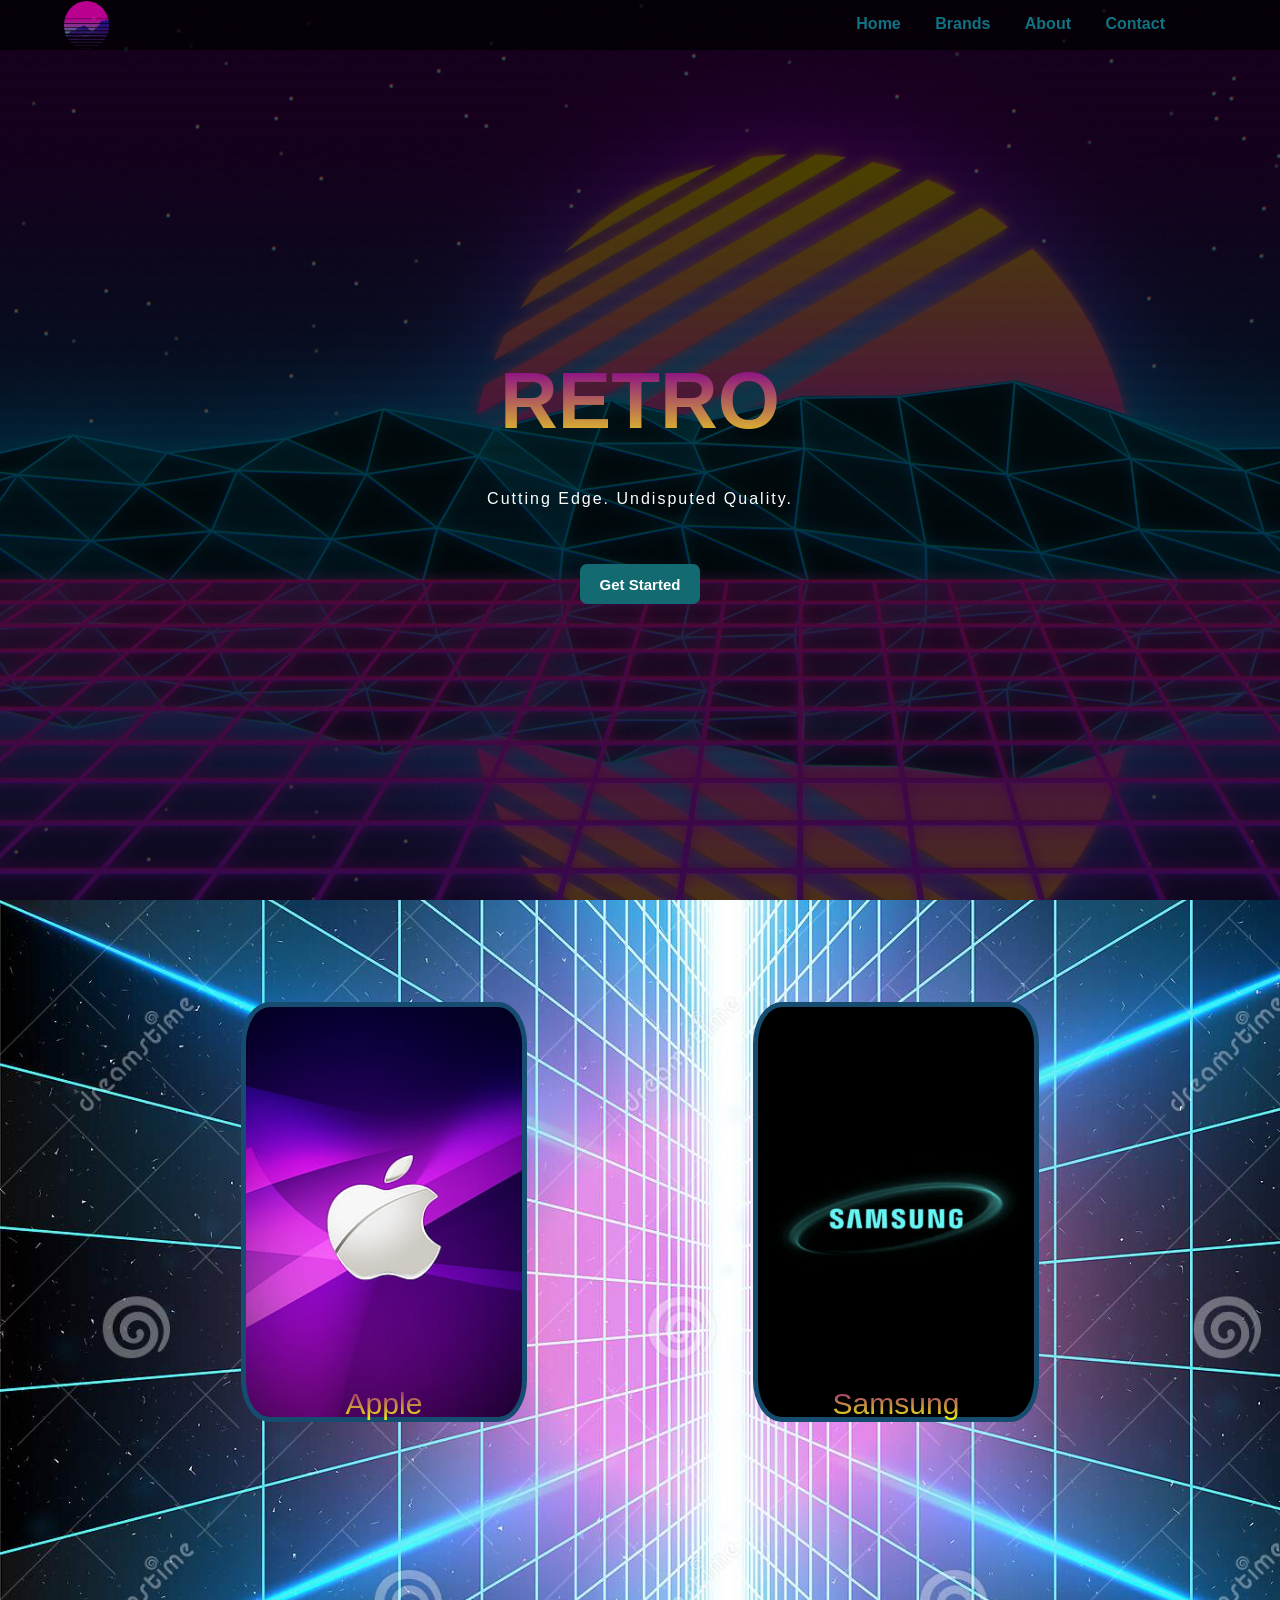
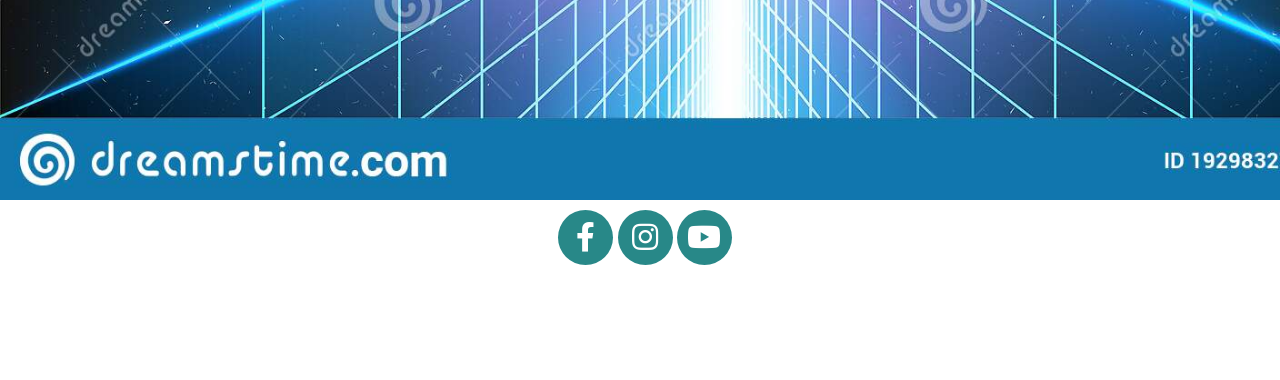
<file: index.html>
﻿<!DOCTYPE html>
<html lang="en">
<head>
    <meta charset="UTF-8">
    <meta http-equiv="X-UA-Compatible" content="IE=edge">
    <meta name="viewport" content="width=device-width, initial-scale=1.0">
    <link rel="icon" type="image/x-icon" href="images/log.png">
    <link rel="stylesheet" href="css/style.css">
    <link rel="stylesheet" href="https://cdnjs.cloudflare.com/ajax/libs/font-awesome/5.15.4/css/all.css" integrity="sha512-4wfcoXlib1Aq0mUtsLLM74SZtmB73VHTafZAvxIp/Wk9u1PpIsrfmTvK0+yKetghCL8SHlZbMyEcV8Z21v42UQ==" crossorigin="anonymous" referrerpolicy="no-referrer" />    <link href="https://fonts.cdnfonts.com/css/alien-encounters" rel="stylesheet">
                
    <title>Retro</title>
</head>
<body>
    <nav>
        <img src="images/log.png" alt="logo">
        <ul class="navigation">
            <li><a href="#home">Home</a></li>
            <li><a href="#brands">Brands</a></li>
            <li><a href="about.html">About</a></li>
            <li><a href="#contact">Contact</a></li>
        </ul>
    </nav>

    <div class="hero-image" id="home">
        <div class="overlay">
            <div class="content">
                <h1>RETRO</h1>
                <p>Cutting Edge. Undisputed Quality.</p>
                <button class="btn"><a href="#brands">Get Started</a></button>
            </div>
        </div>
    </div>

    <div class="home-content" id="brands">
        <div class="content-container">

            <div class="brand-container">
                <div class="brand apple" onclick="location.href='apple.html';">
                    <div class="word"><p>Apple</p></div>
                </div>
            </div>
            <div class="brand-container">
                <div class="brand samsung" onclick="location.href='samsung.html';">
                    <div class="word"><p>Samsung</p></div>
                </div>
            </div>
        </div>
    </div>

    <footer id="contact"    >
        
        <div class="contact-container">
            <div class="contact-content">
                <ul>
                    <li><a href="#"><i class="fab fa-facebook-f"></i></a></li>
                    <li><a href="#"><i class="fab fa-instagram"></i></a></li>
                    <li><a href="#"><i class="fab fa-youtube"></i></a></li>
                </ul>
                <p>Phone: 01025966432 - 01288285366</p>
                <p>Copyright Â©2022. All rights reserved by FCDS</p>
            </div>
        </div>
            
    </footer>


</body>
</html>
</file>
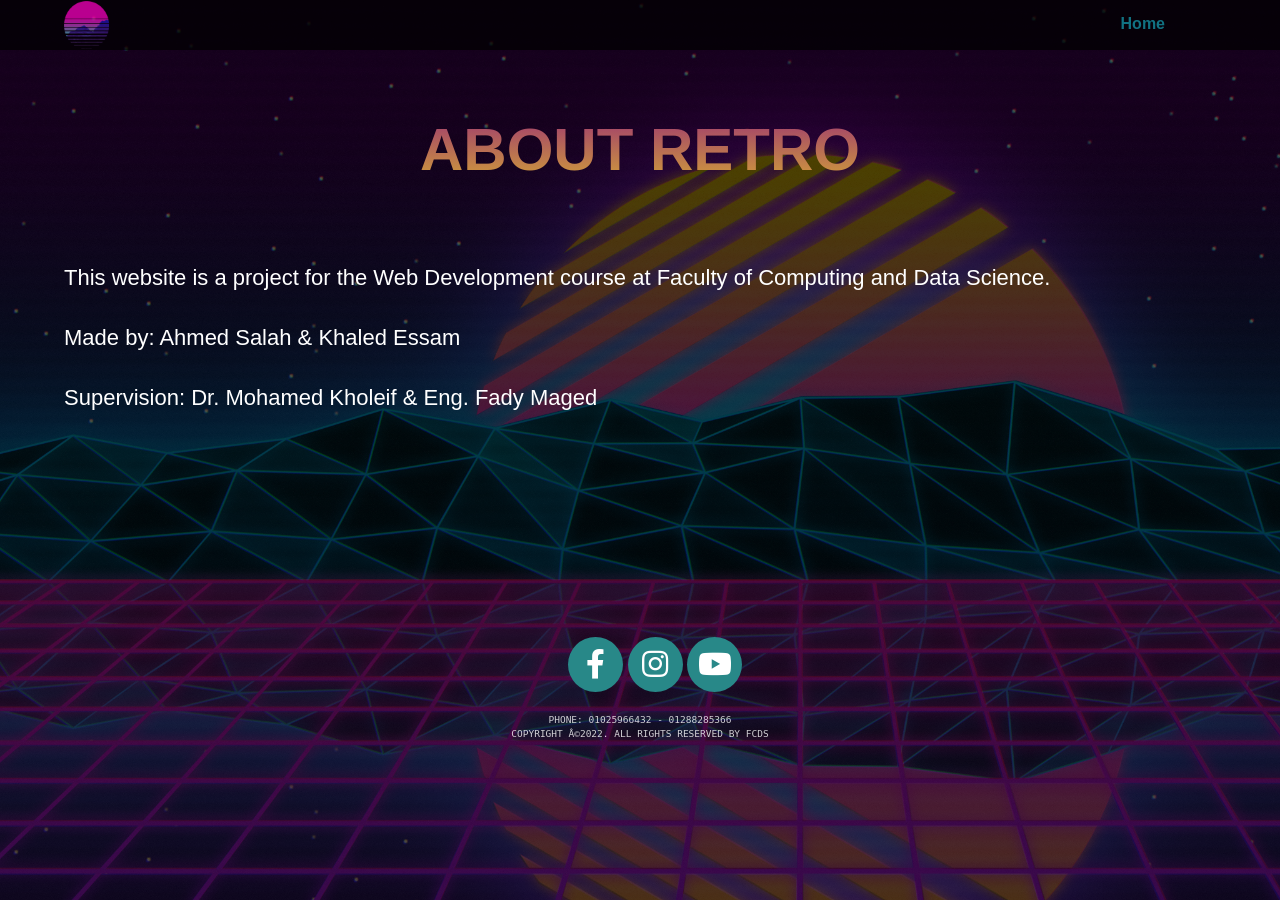
<file: about.html>
﻿<!DOCTYPE html>
<html lang="en">
<head>
    <meta charset="UTF-8">
    <meta http-equiv="X-UA-Compatible" content="IE=edge">
    <meta name="viewport" content="width=device-width, initial-scale=1.0">
    <link rel="icon" type="image/x-icon" href="images/log.png">
    <link rel="stylesheet" href="css/about.css">
    <link rel="stylesheet" href="https://cdnjs.cloudflare.com/ajax/libs/font-awesome/5.15.4/css/all.min.css" integrity="sha512-1ycn6IcaQQ40/MKBW2W4Rhis/DbILU74C1vSrLJxCq57o941Ym01SwNsOMqvEBFlcgUa6xLiPY/NS5R+E6ztJQ==" crossorigin="anonymous" referrerpolicy="no-referrer" />
    <link href="https://fonts.cdnfonts.com/css/alien-encounters" rel="stylesheet">
    <title>About Retro</title>
</head>
<body>
    <nav>
        <img src="images/log.png" alt="logo">
        <ul class="navigation">
            <li><a href="index.html">Home</a></li>
        </ul>
    </nav>
    <div class="about">
        <div class="overlay">
            <div class="content">
                <h3>ABOUT RETRO</h3>
                <p>This website is a project for the Web Development course at Faculty of Computing and Data Science.</p>
                <p>Made by: Ahmed Salah & Khaled Essam</p>
                <p>Supervision: Dr. Mohamed Kholeif & Eng. Fady Maged</p>
            </div>
            <footer id="contact">
                <div class="contact-container">
                    <div class="contact-content">
                        <ul>
                            <li><a href="#"><i class="fab fa-facebook-f"></i></a></li>
                            <li><a href="#"><i class="fab fa-instagram"></i></a></li>
                            <li><a href="#"><i class="fab fa-youtube"></i></a></li>
                        </ul>
                        <p>Phone: 01025966432 - 01288285366</p>
                        <p>Copyright Â©2022. All rights reserved by FCDS</p>
                    </div>
                    </div>
                    
            </footer>
        </div>

        
    </div>


</body>
</html>
</file>
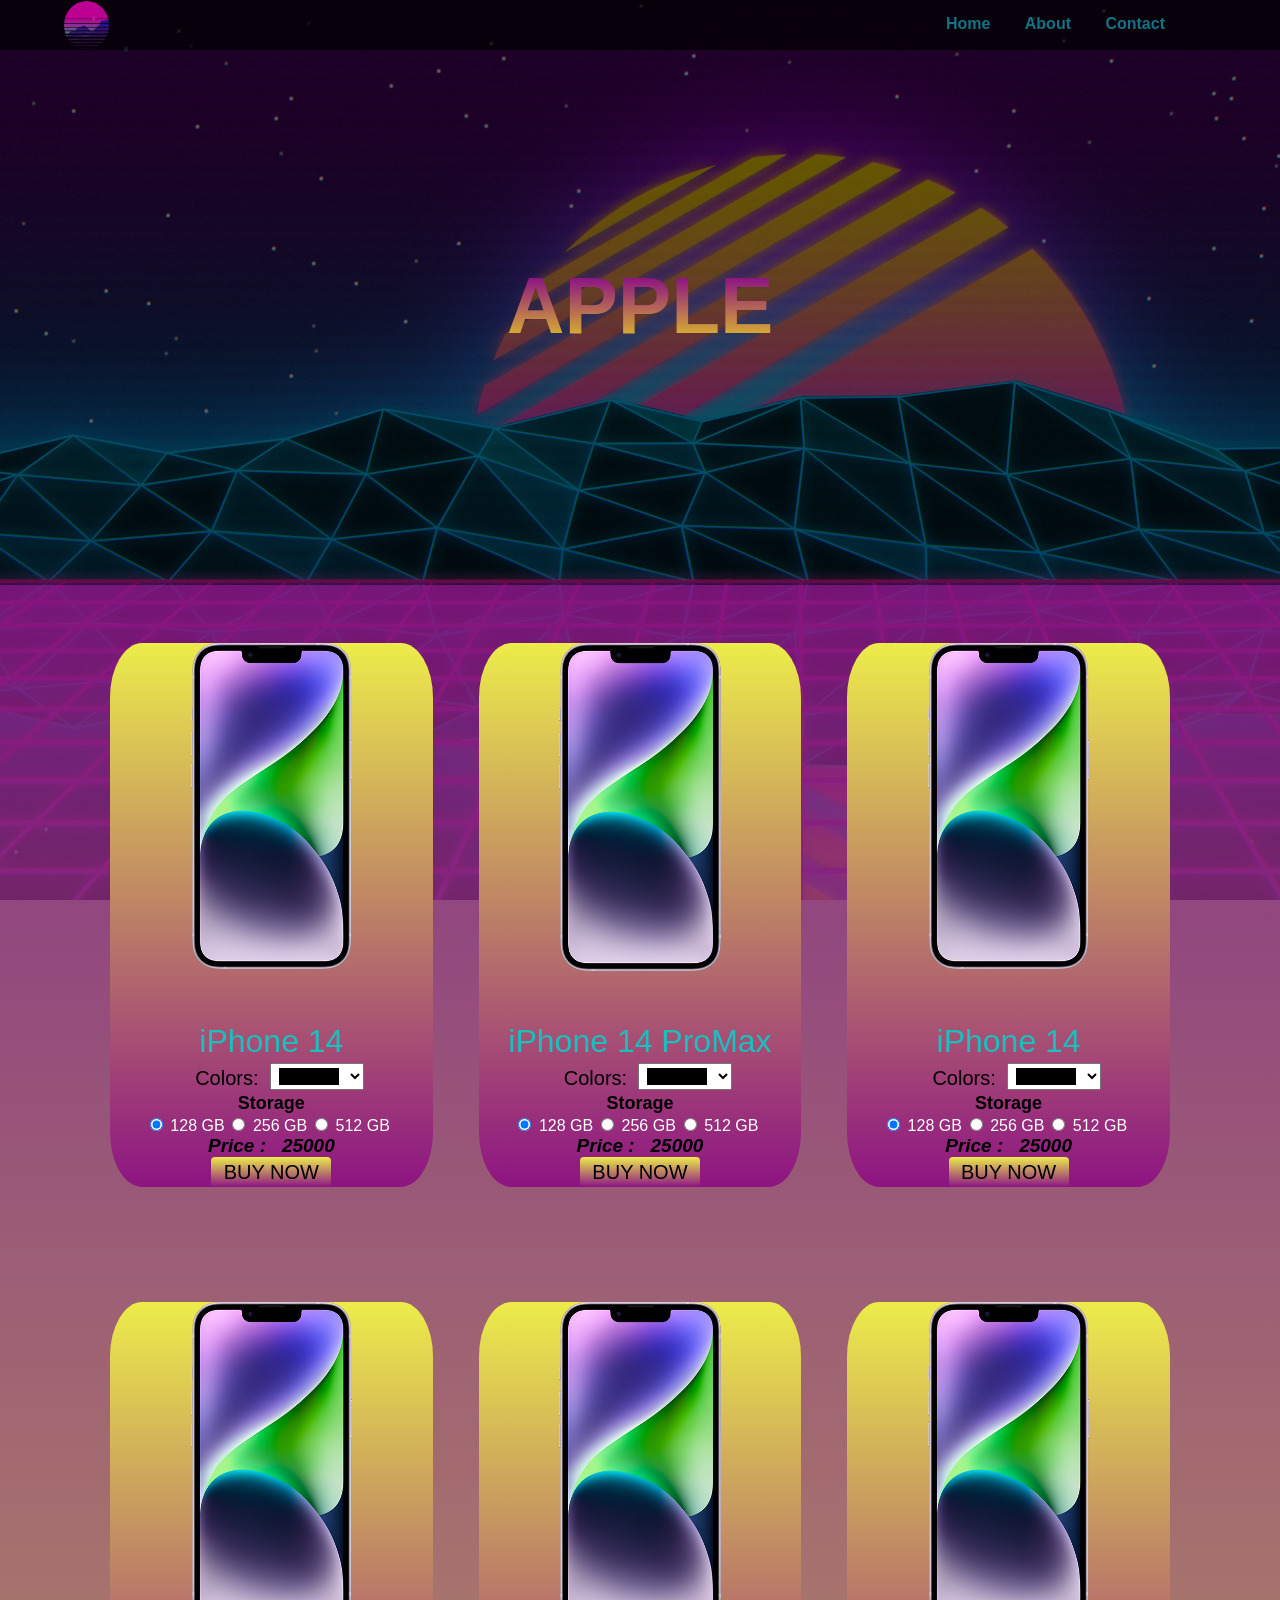
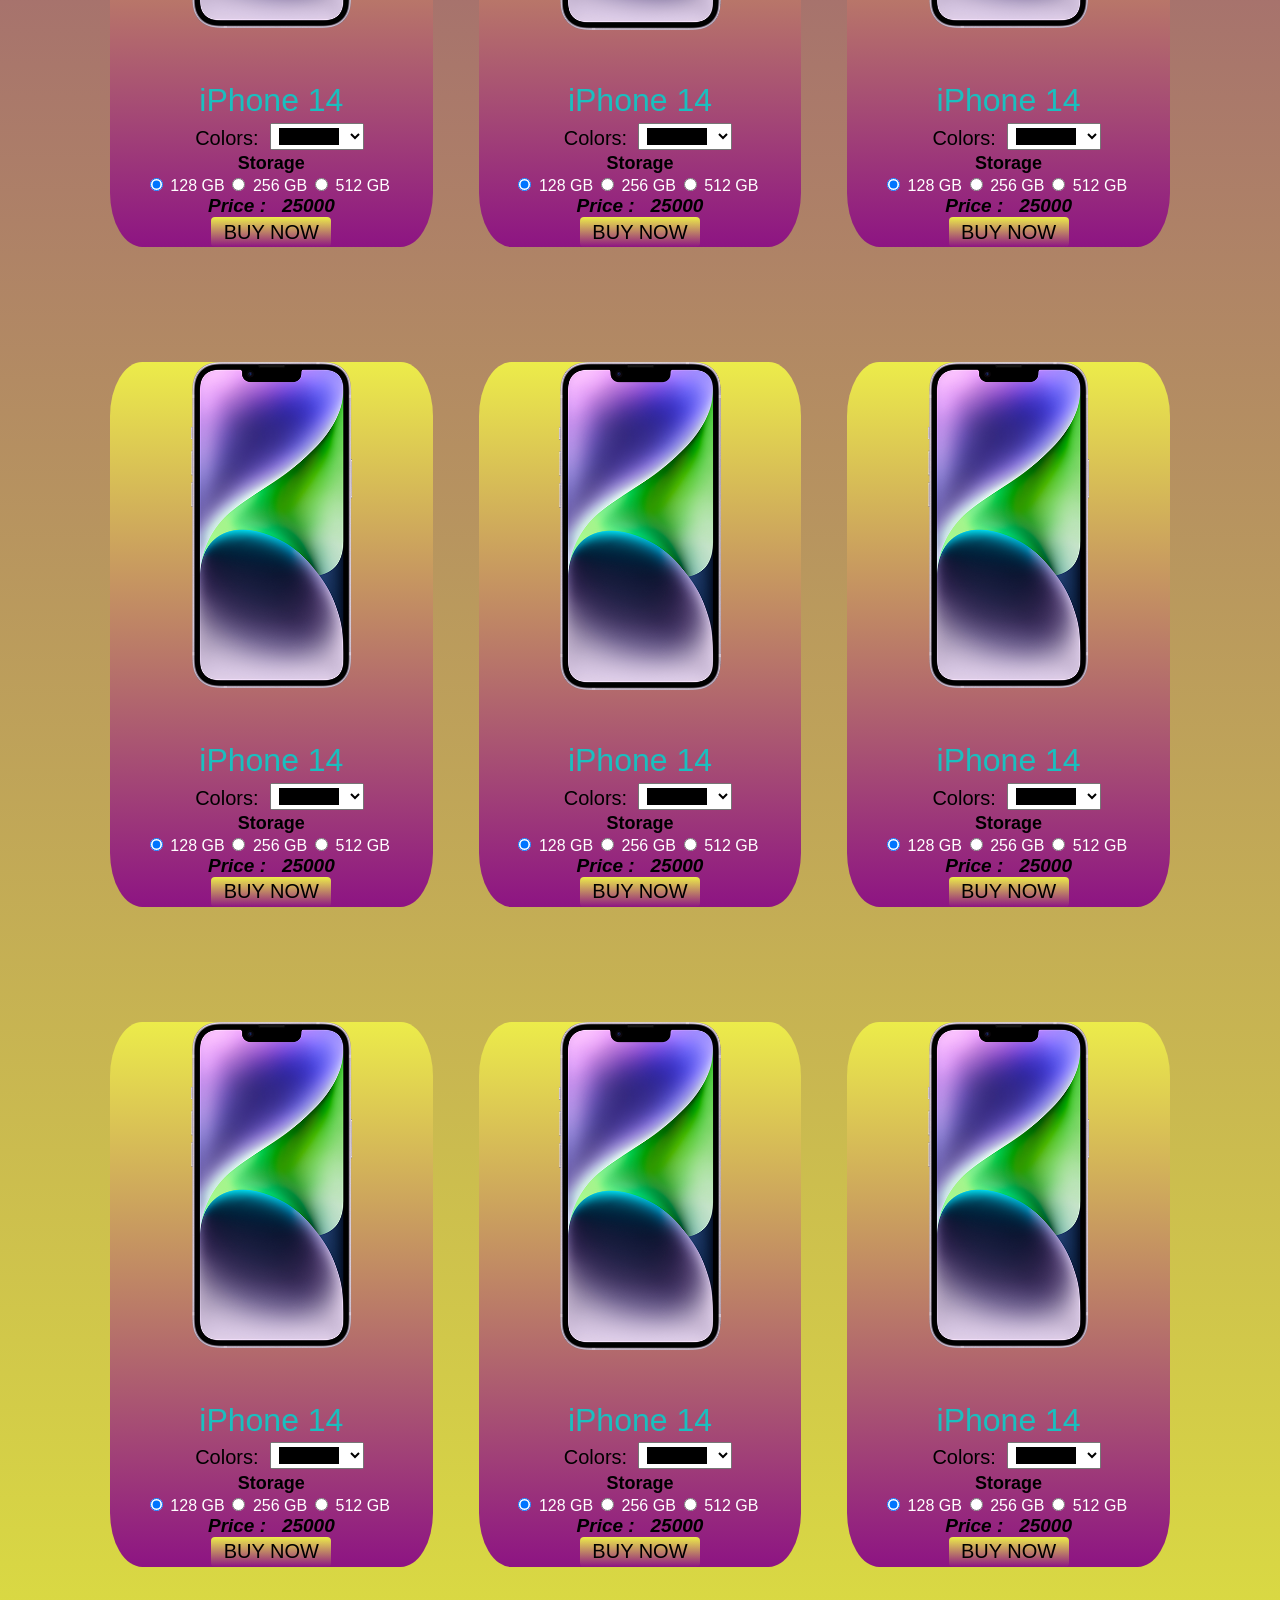
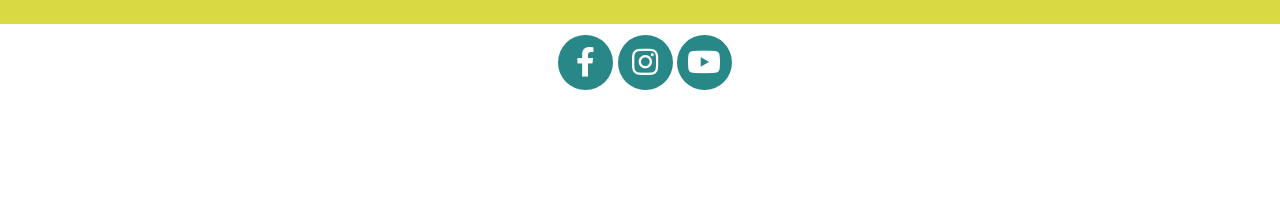
<file: apple.html>
﻿<!DOCTYPE html>
<html lang="en">
<head>
    <meta charset="UTF-8">
    <meta http-equiv="X-UA-Compatible" content="IE=edge">
    <meta name="viewport" content="width=device-width, initial-scale=1.0">
    <link rel="icon" type="image/x-icon" href="images/log.png">
    <link rel="stylesheet" href="css/apple.css">
    <link rel="stylesheet" href="https://cdnjs.cloudflare.com/ajax/libs/font-awesome/5.15.4/css/all.min.css" integrity="sha512-1ycn6IcaQQ40/MKBW2W4Rhis/DbILU74C1vSrLJxCq57o941Ym01SwNsOMqvEBFlcgUa6xLiPY/NS5R+E6ztJQ==" crossorigin="anonymous" referrerpolicy="no-referrer" />
    <link href="https://fonts.cdnfonts.com/css/alien-encounters" rel="stylesheet">
    

    <title>Retro - Apple</title>
</head>
<body>
    <nav>
        <img src="images/log.png" alt="logo">
        <ul class="navigation">
            <li><a href="index.html">Home</a></li>
            <li><a href="about.html">About</a></li>
            <li><a href="#contact">Contact</a></li>
        </ul>
    </nav>
    <div class="hero-image" id="home">
        <div class="overlay">
            <div class="content">
                <h1>APPLE</h1>
            </div>
        </div>
    </div>
    <div class="devices">
        <div class="device-container">
            <div class="phone">
                <div class="phone-img p1"></div>
                <form action="device.php" method="post"onsubmit="return false" action="" method="post"> 
                    <p class="name">iPhone 14</p>
                    <input type="hidden" name="model" value="iPhone_14" />
                    <div class="colors">
                        <span>Colors:&nbsp;</span>
                        <input type="color" name="color"  id="color" list="c"/>
                        <datalist id="c">
                            <option>#0000FF</option>
                            <option>#A020F0</option>
                            <option>#FF0000</option>
                            <option>#000000</option>
                            
                        </datalist> 
                    </div>
                    <div class="storage">
                        <h4>Storage</h4>
                        <input type="radio" id="s1" value="128 GB"  name="storage" checked onclick="changePrice('1' , 1)"> <label for="s1">128 GB</label>
                        <input type="radio" id="s2" value="256 GB" name="storage" onclick="changePrice('2', 1)"> <label for="s2">256 GB</label>
                        <input type="radio" id="s3" value="512 GB" name="storage" onclick="changePrice('3', 1)"> <label for="s3">512 GB</label>
                    </div>
                    <div class="price">
                        <span>Price : &nbsp;</span>
                        <span id="value1">25000</span>
                    </div>
                    <button type="submit" class="buy" onclick="openForm()">BUY NOW</button>
                </form>
            </div>
            <div class="phone">
                <div class="phone-img p1"></div>
                <form action="device.php" method="post"onsubmit="return false"> 
                    <p class="name">iPhone 14 ProMax</p>
                    <input type="hidden" name="model" value="iPhone_14_ProMax" />
                    <div class="colors">
                        <span>Colors:&nbsp;</span>
                        <input type="color" name="color"  name= "color" id="color"  list="c"/>
                        <datalist id="c">
                            <option>#0000FF</option>
                            <option>#A020F0</option>
                            <option>#FF0000</option>
                            <option>#000000</option>
                            
                        </datalist> 
                    </div>
                    <div class="storage">
                        <h4>Storage</h4>
                        <input type="radio" id="s1" value="128 GB"  name="storage" checked onclick="changePrice('1',2)"> <label for="s1">128 GB</label>
                        <input type="radio" id="s2" value="256 GB" name="storage" onclick="changePrice('2',2)"> <label for="s2">256 GB</label>
                        <input type="radio" id="s3" value="512 GB" name="storage" onclick="changePrice('3', 2)"> <label for="s3">512 GB</label>
                    </div>
                    <div class="price">
                        <span>Price : &nbsp;</span>
                        <span id="value2">25000</span>
                    </div>
                    <button type="submit" class="buy" onclick="openForm()">BUY NOW</button>
                </form>
            </div>
            <div class="phone">
                <div class="phone-img p1"></div>
                <form action="device.php" method="post"onsubmit="return false"> 
                    <p class="name">iPhone 14</p>
                    <input type="hidden" name="model" value="iPhone_14" />
                    <div class="colors">
                        <span>Colors:&nbsp;</span>
                        <input type="color" name="color"  id="color"  list="c"/>
                        <datalist id="c">
                            <option>#0000FF</option>
                            <option>#A020F0</option>
                            <option>#FF0000</option>
                            <option>#000000</option>
                            
                        </datalist> 
                    </div>
                    <div class="storage">
                        <h4>Storage</h4>
                        <input type="radio" id="s1" value="128 GB"  name="storage" checked onclick="changePrice('1' , 3)"> <label for="s1">128 GB</label>
                        <input type="radio" id="s2" value="256 GB" name="storage" onclick="changePrice('2', 3)"> <label for="s2">256 GB</label>
                        <input type="radio" id="s3" value="512 GB" name="storage" onclick="changePrice('3', 3)"> <label for="s3">512 GB</label>
                    </div>
                    <div class="price">
                        <span>Price : &nbsp;</span>
                        <span id="value3">25000</span>
                    </div>
                    <button type="submit" class="buy" onclick="openForm()">BUY NOW</button>
                </form>
            </div><div class="phone">
                <div class="phone-img p1"></div>
                <form action="device.php" method="post"onsubmit="return false"> 
                    <p class="name">iPhone 14</p>
                    <input type="hidden" name="model" value="iPhone_14" />
                    <div class="colors">
                        <span>Colors:&nbsp;</span>
                        <input type="color" name="color"  id="color"  list="c"/>
                        <datalist id="c">
                            <option>#0000FF</option>
                            <option>#A020F0</option>
                            <option>#FF0000</option>
                            <option>#000000</option>
                            
                        </datalist> 
                    </div>
                    <div class="storage">
                        <h4>Storage</h4>
                        <input type="radio" id="s1" value="128 GB"  name="storage" checked onclick="changePrice('1' , 4)"> <label for="s1">128 GB</label>
                        <input type="radio" id="s2" value="256 GB" name="storage" onclick="changePrice('2', 4)"> <label for="s2">256 GB</label>
                        <input type="radio" id="s3" value="512 GB" name="storage" onclick="changePrice('3', 4)"> <label for="s3">512 GB</label>
                    </div>
                    <div class="price">
                        <span>Price : &nbsp;</span>
                        <span id="value4">25000</span>
                    </div>
                    <button type="submit" class="buy" onclick="openForm()">BUY NOW</button>
                </form>
            </div><div class="phone">
                <div class="phone-img p1"></div>
                <form action="device.php" method="post"onsubmit="return false"> 
                    <p class="name">iPhone 14</p>
                    <input type="hidden" name="model" value="iPhone_14" />
                    <div class="colors">
                        <span>Colors:&nbsp;</span>
                        <input type="color" name="color"  id="color"  list="c"/>
                        <datalist id="c">
                            <option>#0000FF</option>
                            <option>#A020F0</option>
                            <option>#FF0000</option>
                            <option>#000000</option>
                            
                        </datalist> 
                    </div>
                    <div class="storage">
                        <h4>Storage</h4>
                        <input type="radio" id="s1" value="128 GB"  name="storage" checked onclick="changePrice('1' , 5)"> <label for="s1">128 GB</label>
                        <input type="radio" id="s2" value="256 GB" name="storage" onclick="changePrice('2', 5)"> <label for="s2">256 GB</label>
                        <input type="radio" id="s3" value="512 GB" name="storage" onclick="changePrice('3', 5)"> <label for="s3">512 GB</label>
                    </div>
                    <div class="price">
                        <span>Price : &nbsp;</span>
                        <span id="value5">25000</span>
                    </div>
                    <button type="submit" class="buy" onclick="openForm()">BUY NOW</button>
                </form>
            </div><div class="phone">
                <div class="phone-img p1"></div>
                <form action="device.php" method="post"onsubmit="return false"> 
                    <p class="name">iPhone 14</p>
                    <input type="hidden" name="model" value="iPhone_14" />
                    <div class="colors">
                        <span>Colors:&nbsp;</span>
                        <input type="color" name="color"  id="color"  list="c"/>
                        <datalist id="c">
                            <option>#0000FF</option>
                            <option>#A020F0</option>
                            <option>#FF0000</option>
                            <option>#000000</option>
                            
                        </datalist> 
                    </div>
                    <div class="storage">
                        <h4>Storage</h4>
                        <input type="radio" id="s1" value="128 GB"  name="storage" checked onclick="changePrice('1' , 6)"> <label for="s1">128 GB</label>
                        <input type="radio" id="s2" value="256 GB" name="storage" onclick="changePrice('2', 6)"> <label for="s2">256 GB</label>
                        <input type="radio" id="s3" value="512 GB" name="storage" onclick="changePrice('3', 6)"> <label for="s3">512 GB</label>
                    </div>
                    <div class="price">
                        <span>Price : &nbsp;</span>
                        <span id="value6">25000</span>
                    </div>
                    <button type="submit" class="buy" onclick="openForm()">BUY NOW</button>
                </form>
            </div><div class="phone">
                <div class="phone-img p1"></div>
                <form action="device.php" method="post"onsubmit="return false"> 
                    <p class="name">iPhone 14</p>
                    <input type="hidden" name="model" value="iPhone_14" />
                    <div class="colors">
                        <span>Colors:&nbsp;</span>
                        <input type="color" name="color"  id="color"  list="c"/>
                        <datalist id="c">
                            <option>#0000FF</option>
                            <option>#A020F0</option>
                            <option>#FF0000</option>
                            <option>#000000</option>
                            
                        </datalist> 
                    </div>
                    <div class="storage">
                        <h4>Storage</h4>
                        <input type="radio" id="s1" value="128 GB"  name="storage" checked onclick="changePrice('1' , 7)"> <label for="s1">128 GB</label>
                        <input type="radio" id="s2" value="256 GB" name="storage" onclick="changePrice('2', 7)"> <label for="s2">256 GB</label>
                        <input type="radio" id="s3" value="512 GB" name="storage" onclick="changePrice('3', 7)"> <label for="s3">512 GB</label>
                    </div>
                    <div class="price">
                        <span>Price : &nbsp;</span>
                        <span id="value7">25000</span>
                    </div>
                    <button type="submit" class="buy" onclick="openForm()">BUY NOW</button>
                </form>
            </div><div class="phone">
                <div class="phone-img p1"></div>
                <form action="device.php" method="post"onsubmit="return false"> 
                    <p class="name">iPhone 14</p>
                    <input type="hidden" name="model" value="iPhone_14" />
                    <div class="colors">
                        <span>Colors:&nbsp;</span>
                        <input type="color" name="color"  id="color"  list="c"/>
                        <datalist id="c">
                            <option>#0000FF</option>
                            <option>#A020F0</option>
                            <option>#FF0000</option>
                            <option>#000000</option>
                            
                        </datalist> 
                    </div>
                    <div class="storage">
                        <h4>Storage</h4>
                        <input type="radio" id="s1" value="128 GB"  name="storage" checked onclick="changePrice('1' , 8)"> <label for="s1">128 GB</label>
                        <input type="radio" id="s2" value="256 GB" name="storage" onclick="changePrice('2', 8)"> <label for="s2">256 GB</label>
                        <input type="radio" id="s3" value="512 GB" name="storage" onclick="changePrice('3', 8)"> <label for="s3">512 GB</label>
                    </div>
                    <div class="price">
                        <span>Price : &nbsp;</span>
                        <span id="value8">25000</span>
                    </div>
                    <button type="submit" class="buy" onclick="openForm()">BUY NOW</button>
                </form>
            </div><div class="phone">
                <div class="phone-img p1"></div>
                <form action="device.php" method="post"onsubmit="return false"> 
                    <p class="name">iPhone 14</p>
                    <input type="hidden" name="model" value="iPhone_14" />
                    <div class="colors">
                        <span>Colors:&nbsp;</span>
                        <input type="color" name="color"  id="color"  list="c"/>
                        <datalist id="c">
                            <option>#0000FF</option>
                            <option>#A020F0</option>
                            <option>#FF0000</option>
                            <option>#000000</option>
                            
                        </datalist> 
                    </div>
                    <div class="storage">
                        <h4>Storage</h4>
                        <input type="radio" id="s1" value="128 GB"  name="storage" checked onclick="changePrice('1' , 9)"> <label for="s1">128 GB</label>
                        <input type="radio" id="s2" value="256 GB" name="storage" onclick="changePrice('2', 9)"> <label for="s2">256 GB</label>
                        <input type="radio" id="s3" value="512 GB" name="storage" onclick="changePrice('3', 9)"> <label for="s3">512 GB</label>
                    </div>
                    <div class="price">
                        <span>Price : &nbsp;</span>
                        <span id="value9">25000</span>
                    </div>
                    <button type="submit" class="buy" onclick="openForm()">BUY NOW</button>
                </form>
            </div><div class="phone">
                <div class="phone-img p1"></div>
                <form action="device.php" method="post"onsubmit="return false"> 
                    <p class="name">iPhone 14</p>
                    <input type="hidden" name="model" value="iPhone_14" />
                    <div class="colors">
                        <span>Colors:&nbsp;</span>
                        <input type="color" name="color"  id="color"  list="c"/>
                        <datalist id="c">
                            <option>#0000FF</option>
                            <option>#A020F0</option>
                            <option>#FF0000</option>
                            <option>#000000</option>
                            
                        </datalist> 
                    </div>
                    <div class="storage">
                        <h4>Storage</h4>
                        <input type="radio" id="s1" value="128 GB"  name="storage" checked onclick="changePrice('1' , 10)"> <label for="s1">128 GB</label>
                        <input type="radio" id="s2" value="256 GB" name="storage" onclick="changePrice('2', 10)"> <label for="s2">256 GB</label>
                        <input type="radio" id="s3" value="512 GB" name="storage" onclick="changePrice('3', 10)"> <label for="s3">512 GB</label>
                    </div>
                    <div class="price">
                        <span>Price : &nbsp;</span>
                        <span id="value10">25000</span>
                    </div>
                    <button type="submit" class="buy" onclick="openForm()">BUY NOW</button>
                </form>
            </div><div class="phone">
                <div class="phone-img p1"></div>
                <form action="device.php" method="post"onsubmit="return false"> 
                    <p class="name">iPhone 14</p>
                    <input type="hidden" name="model" value="iPhone_14" />
                    <div class="colors">
                        <span>Colors:&nbsp;</span>
                        <input type="color" name="color"  id="color"  list="c"/>
                        <datalist id="c">
                            <option>#0000FF</option>
                            <option>#A020F0</option>
                            <option>#FF0000</option>
                            <option>#000000</option>
                            
                        </datalist> 
                    </div>
                    <div class="storage">
                        <h4>Storage</h4>
                        <input type="radio" id="s1" value="128 GB"  name="storage" checked onclick="changePrice('1' , 11)"> <label for="s1">128 GB</label>
                        <input type="radio" id="s2" value="256 GB" name="storage" onclick="changePrice('2', 11)"> <label for="s2">256 GB</label>
                        <input type="radio" id="s3" value="512 GB" name="storage" onclick="changePrice('3', 11)"> <label for="s3">512 GB</label>
                    </div>
                    <div class="price">
                        <span>Price : &nbsp;</span>
                        <span id="value11">25000</span>
                    </div>
                    <button type="submit" class="buy" onclick="openForm()">BUY NOW</button>
                </form>
            </div><div class="phone">
                <div class="phone-img p1"></div>
                <form action="device.php" method="post" onsubmit="return false"> 
                    <p class="name">iPhone 14</p>
                    <input type="hidden" name="model" value="iPhone_14" />
                    <div class="colors">
                        <span>Colors:&nbsp;</span>
                        <input type="color" name="color"  id="color"  list="c"/>
                        <datalist id="c">
                            <option>#0000FF</option>
                            <option>#A020F0</option>
                            <option>#FF0000</option>
                            <option>#000000</option>
                            
                        </datalist> 
                    </div>
                    <div class="storage">
                        <h4>Storage</h4>
                        <input type="radio" id="s1" value="128 GB"  name="storage" checked onclick="changePrice('1' , 12)"> <label for="s1">128 GB</label>
                        <input type="radio" id="s2" value="256 GB" name="storage" onclick="changePrice('2', 12)"> <label for="s2">256 GB</label>
                        <input type="radio" id="s3" value="512 GB" name="storage" onclick="changePrice('3', 12)"> <label for="s3">512 GB</label>
                    </div>
                    <div class="price">
                        <span>Price : &nbsp;</span>
                        <span id="value12">25000</span>
                    </div>
                    <button type="submit" class="buy" onclick="openForm()">BUY NOW</button>
                </form>
            </div>
        </div>
        <div class="form-popup" id="myForm">
            <form action="personal.php" method="post" class="form-container">
              <h2>One Last Step...</h2>
               
              <label for="fullname">First & Last Name:</label>
              <input type="text" name="fullanme" id="fullanme" placeholder="Your Name" required>

              <label for="mobile">Phone Number:</label>
              <input type="text" name="mobile" id="mobile" placeholder="Phone Number" required>

              <label for="email"><b>Email</b></label>
              <input type="text" placeholder="Enter Email" name="email" required validate>
          
              <label for="psw"><b>Choose a Verification Password</b></label>
              <input type="password" placeholder="Enter Password" name="psw" required>

              <label for="Address">Address</label>
              <input type="text" name="Address" id="Address" placeholder="Enter Address" required>
              <div class="button-container">
                  <button type="submit" class="btn ship">Ship</button>
                  <button type="cancel" class="btn close" onclick="closeForm()">Cancel</button>
              </div>
            </form>
          </div>
        
    </div>

    <footer id="contact">
        <div class="contact-container">
            <div class="contact-content">
                <ul>
                    <li><a href="#"><i class="fab fa-facebook-f"></i></a></li>
                    <li><a href="#"><i class="fab fa-instagram"></i></a></li>
                    <li><a href="#"><i class="fab fa-youtube"></i></a></li>
                </ul>
                <p>Phone: 01025966432 - 01288285366</p>
                <p>Copyright Â©2022. All rights reserved by FCDS</p>
            </div>
            </div>
            
    </footer>
    <script src="Javascript/script.js"></script>
</body>
</html>
</file>
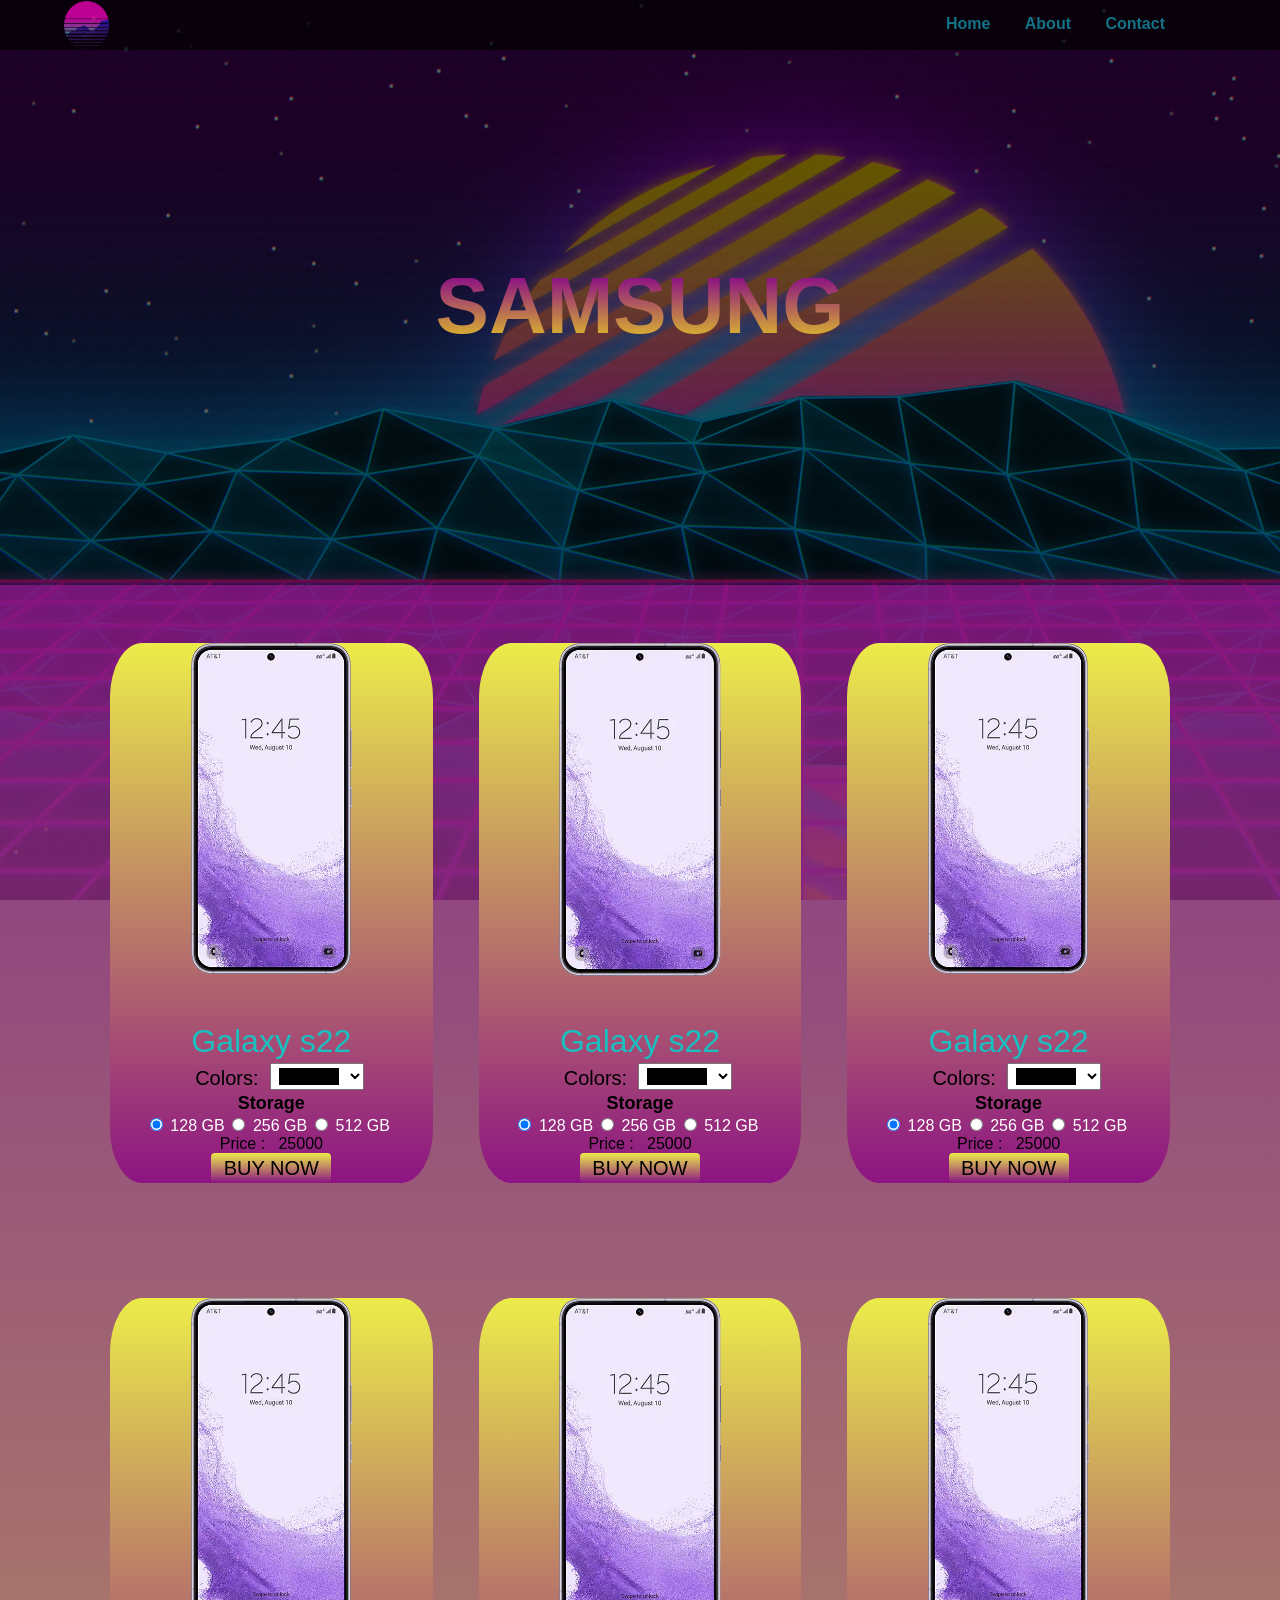
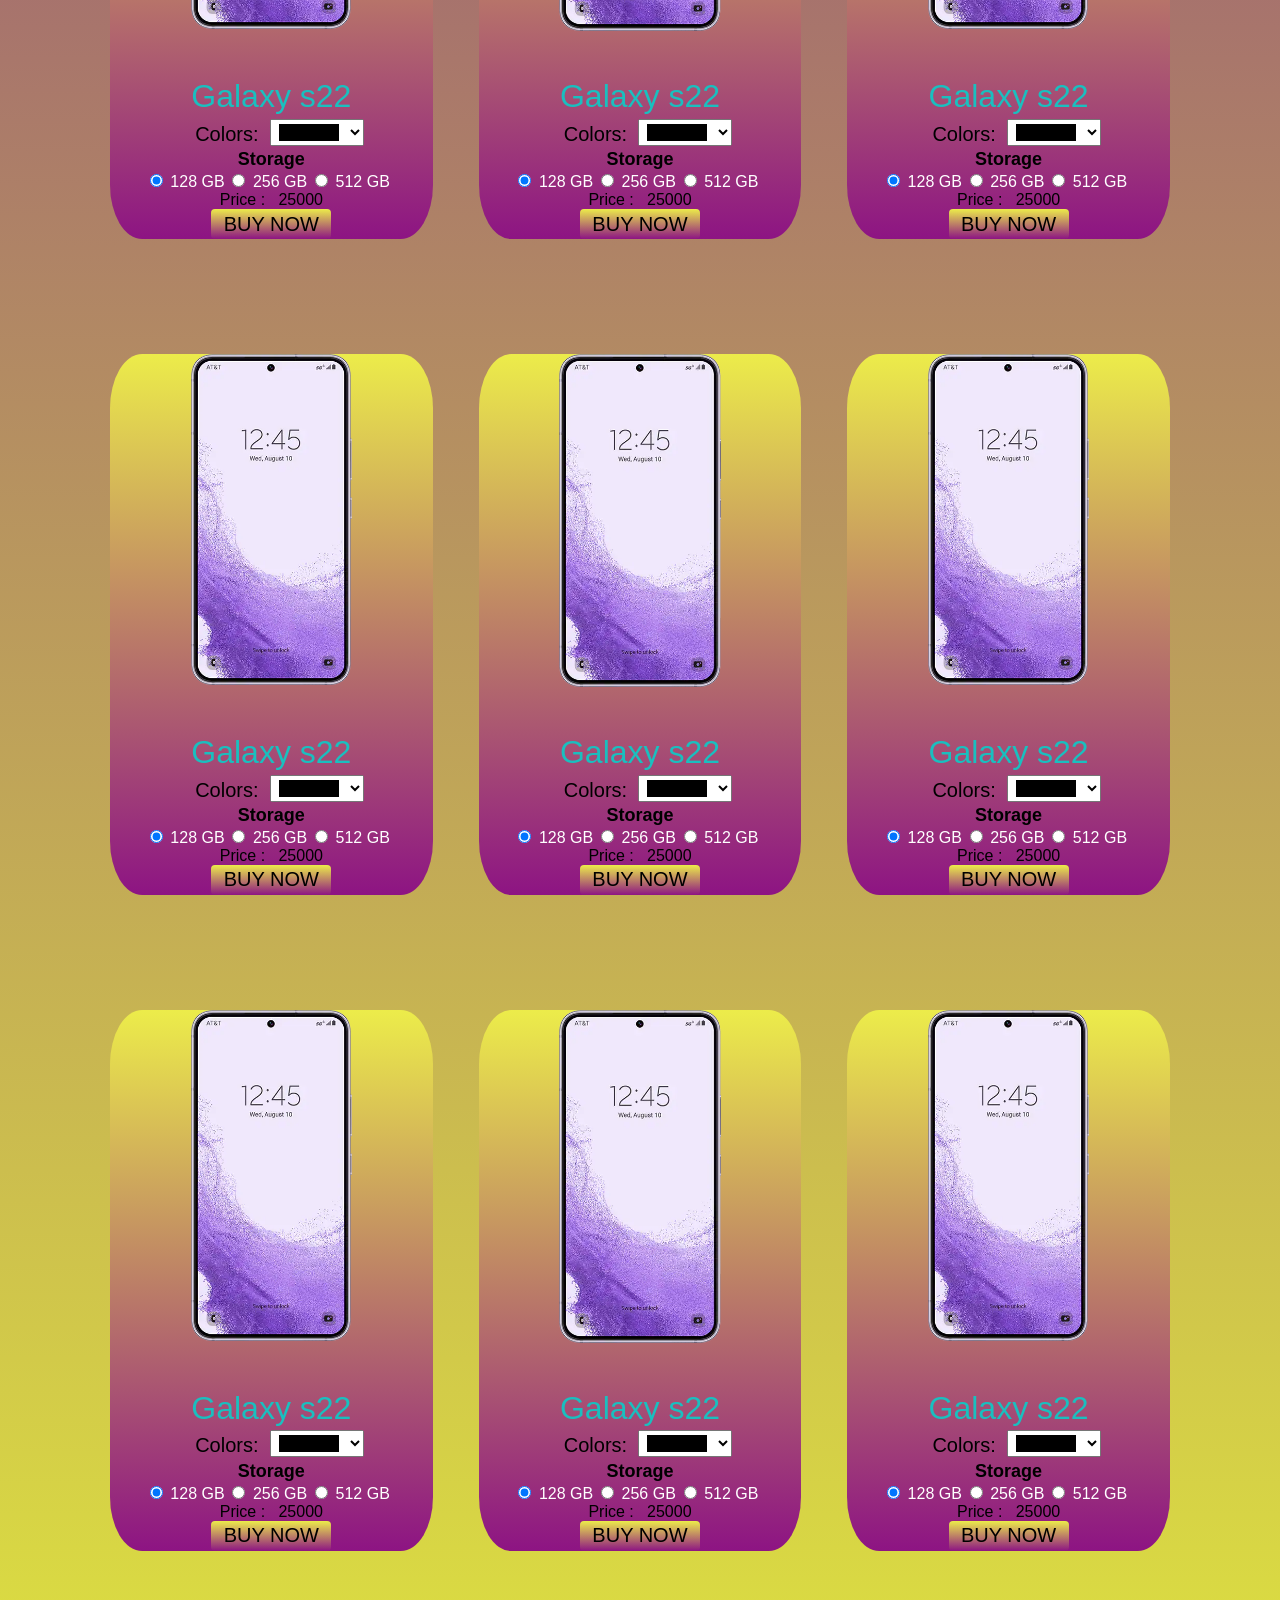
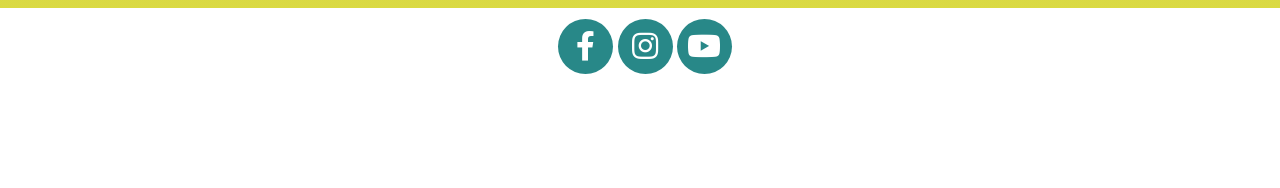
<file: samsung.html>
﻿<!DOCTYPE html>
<html lang="en">
<head>
    <meta charset="UTF-8">
    <meta http-equiv="X-UA-Compatible" content="IE=edge">
    <meta name="viewport" content="width=device-width, initial-scale=1.0">
    <link rel="icon" type="image/x-icon" href="images/log.png">
    <link rel="stylesheet" href="css/samsung.css">
    <link rel="stylesheet" href="https://cdnjs.cloudflare.com/ajax/libs/font-awesome/5.15.4/css/all.min.css" integrity="sha512-1ycn6IcaQQ40/MKBW2W4Rhis/DbILU74C1vSrLJxCq57o941Ym01SwNsOMqvEBFlcgUa6xLiPY/NS5R+E6ztJQ==" crossorigin="anonymous" referrerpolicy="no-referrer" />
    <link href="https://fonts.cdnfonts.com/css/alien-encounters" rel="stylesheet">
    <title>Retro - Samsung</title>
</head>
<body>
    <nav>
        <img src="images/log.png" alt="logo">
        <ul class="navigation">
            <li><a href="index.html">Home</a></li>
            <li><a href="about.html">About</a></li>
            <li><a href="#contact">Contact</a></li>
        </ul>
    </nav>
    <div class="hero-image" id="home">
        <div class="overlay">
            <div class="content">
                <h1>SAMSUNG</h1>
            </div>
        </div>
    </div>
    <div class="devices">
        <div class="device-container">
            <div class="phone">
                <div class="phone-img p1"></div>
                <form action="device.php" method="post"onsubmit="return false" action="" method="post"> 
                    <p class="name">Galaxy s22</p>
                    <input type="hidden" name="model" value="Galaxy_s22" />
                    <div class="colors">
                        <span>Colors:&nbsp;</span>
                        <input type="color" name="color" id="color" list="c"/>
                        <datalist id="c">
                            <option>#0000FF</option>
                            <option>#A020F0</option>
                            <option>#FF0000</option>
                            <option>#000000</option>
                            
                        </datalist> 
                    </div>
                    <div class="storage">
                        <h4>Storage</h4>
                        <input type="radio" id="s1" value="128 GB"  name="storage" checked onclick="changePrice('1' , 1)"> <label for="s1">128 GB</label>
                        <input type="radio" id="s2" value="256 GB" name="storage" onclick="changePrice('2', 1)"> <label for="s2">256 GB</label>
                        <input type="radio" id="s3" value="512 GB" name="storage" onclick="changePrice('3', 1)"> <label for="s3">512 GB</label>
                    </div>
                    <div class="price">
                        <span>Price : &nbsp;</span>
                        <span id="value1">25000</span>
                    </div>
                    <button type="submit" class="buy" onclick="openForm()">BUY NOW</button>
                </form>
            </div>
            <div class="phone">
                <div class="phone-img p1"></div>
                <form action="device.php" method="post"onsubmit="return false"> 
                    <p class="name">Galaxy s22</p>
                    <input type="hidden" name="model" value="Galaxy_s22" />
                    <div class="colors">
                        <span>Colors:&nbsp;</span>
                        <input type="color" name="color"  name= "color" id="color"  list="c"/>
                        <datalist id="c">
                            <option>#0000FF</option>
                            <option>#A020F0</option>
                            <option>#FF0000</option>
                            <option>#000000</option>
                            
                        </datalist> 
                    </div>
                    <div class="storage">
                        <h4>Storage</h4>
                        <input type="radio" id="s1" value="128 GB"  name="storage" checked onclick="changePrice('1',2)"> <label for="s1">128 GB</label>
                        <input type="radio" id="s2" value="256 GB" name="storage" onclick="changePrice('2',2)"> <label for="s2">256 GB</label>
                        <input type="radio" id="s3" value="512 GB" name="storage" onclick="changePrice('3', 2)"> <label for="s3">512 GB</label>
                    </div>
                    <div class="price">
                        <span>Price : &nbsp;</span>
                        <span id="value2">25000</span>
                    </div>
                    <button type="submit" class="buy" onclick="openForm()">BUY NOW</button>
                </form>
            </div>
            <div class="phone">
                <div class="phone-img p1"></div>
                <form action="device.php" method="post"onsubmit="return false"> 
                    <p class="name">Galaxy s22</p>
                    <input type="hidden" name="model" value="Galaxy_s22" />
                    <div class="colors">
                        <span>Colors:&nbsp;</span>
                        <input type="color" name="color"  id="color"  list="c"/>
                        <datalist id="c">
                            <option>#0000FF</option>
                            <option>#A020F0</option>
                            <option>#FF0000</option>
                            <option>#000000</option>
                            
                        </datalist> 
                    </div>
                    <div class="storage">
                        <h4>Storage</h4>
                        <input type="radio" id="s1" value="128 GB"  name="storage" checked onclick="changePrice('1' , 3)"> <label for="s1">128 GB</label>
                        <input type="radio" id="s2" value="256 GB" name="storage" onclick="changePrice('2', 3)"> <label for="s2">256 GB</label>
                        <input type="radio" id="s3" value="512 GB" name="storage" onclick="changePrice('3', 3)"> <label for="s3">512 GB</label>
                    </div>
                    <div class="price">
                        <span>Price : &nbsp;</span>
                        <span id="value3">25000</span>
                    </div>
                    <button type="submit" class="buy" onclick="openForm()">BUY NOW</button>
                </form>
            </div><div class="phone">
                <div class="phone-img p1"></div>
                <form action="device.php" method="post"onsubmit="return false"> 
                    <p class="name">Galaxy s22</p>
                    <input type="hidden" name="model" value="Galaxy_s22" />
                    <div class="colors">
                        <span>Colors:&nbsp;</span>
                        <input type="color" name="color"  id="color"  list="c"/>
                        <datalist id="c">
                            <option>#0000FF</option>
                            <option>#A020F0</option>
                            <option>#FF0000</option>
                            <option>#000000</option>
                            
                        </datalist> 
                    </div>
                    <div class="storage">
                        <h4>Storage</h4>
                        <input type="radio" id="s1" value="128 GB"  name="storage" checked onclick="changePrice('1' , 4)"> <label for="s1">128 GB</label>
                        <input type="radio" id="s2" value="256 GB" name="storage" onclick="changePrice('2', 4)"> <label for="s2">256 GB</label>
                        <input type="radio" id="s3" value="512 GB" name="storage" onclick="changePrice('3', 4)"> <label for="s3">512 GB</label>
                    </div>
                    <div class="price">
                        <span>Price : &nbsp;</span>
                        <span id="value4">25000</span>
                    </div>
                    <button type="submit" class="buy" onclick="openForm()">BUY NOW</button>
                </form>
            </div><div class="phone">
                <div class="phone-img p1"></div>
                <form action="device.php" method="post"onsubmit="return false"> 
                    <p class="name">Galaxy s22</p>
                    <input type="hidden" name="model" value="Galaxy_s22" />
                    <div class="colors">
                        <span>Colors:&nbsp;</span>
                        <input type="color" name="color"  id="color"  list="c"/>
                        <datalist id="c">
                            <option>#0000FF</option>
                            <option>#A020F0</option>
                            <option>#FF0000</option>
                            <option>#000000</option>
                            
                        </datalist> 
                    </div>
                    <div class="storage">
                        <h4>Storage</h4>
                        <input type="radio" id="s1" value="128 GB"  name="storage" checked onclick="changePrice('1' , 5)"> <label for="s1">128 GB</label>
                        <input type="radio" id="s2" value="256 GB" name="storage" onclick="changePrice('2', 5)"> <label for="s2">256 GB</label>
                        <input type="radio" id="s3" value="512 GB" name="storage" onclick="changePrice('3', 5)"> <label for="s3">512 GB</label>
                    </div>
                    <div class="price">
                        <span>Price : &nbsp;</span>
                        <span id="value5">25000</span>
                    </div>
                    <button type="submit" class="buy" onclick="openForm()">BUY NOW</button>
                </form>
            </div><div class="phone">
                <div class="phone-img p1"></div>
                <form action="device.php" method="post"onsubmit="return false"> 
                    <p class="name">Galaxy s22</p>
                    <input type="hidden" name="model" value="Galaxy_s22" />
                    <div class="colors">
                        <span>Colors:&nbsp;</span>
                        <input type="color" name="color"  id="color"  list="c"/>
                        <datalist id="c">
                            <option>#0000FF</option>
                            <option>#A020F0</option>
                            <option>#FF0000</option>
                            <option>#000000</option>
                            
                        </datalist> 
                    </div>
                    <div class="storage">
                        <h4>Storage</h4>
                        <input type="radio" id="s1" value="128 GB"  name="storage" checked onclick="changePrice('1' , 6)"> <label for="s1">128 GB</label>
                        <input type="radio" id="s2" value="256 GB" name="storage" onclick="changePrice('2', 6)"> <label for="s2">256 GB</label>
                        <input type="radio" id="s3" value="512 GB" name="storage" onclick="changePrice('3', 6)"> <label for="s3">512 GB</label>
                    </div>
                    <div class="price">
                        <span>Price : &nbsp;</span>
                        <span id="value6">25000</span>
                    </div>
                    <button type="submit" class="buy" onclick="openForm()">BUY NOW</button>
                </form>
            </div><div class="phone">
                <div class="phone-img p1"></div>
                <form action="device.php" method="post"onsubmit="return false"> 
                    <p class="name">Galaxy s22</p>
                    <input type="hidden" name="model" value="Galaxy_s22" />
                    <div class="colors">
                        <span>Colors:&nbsp;</span>
                        <input type="color" name="color"  id="color"  list="c"/>
                        <datalist id="c">
                            <option>#0000FF</option>
                            <option>#A020F0</option>
                            <option>#FF0000</option>
                            <option>#000000</option>
                            
                        </datalist> 
                    </div>
                    <div class="storage">
                        <h4>Storage</h4>
                        <input type="radio" id="s1" value="128 GB"  name="storage" checked onclick="changePrice('1' , 7)"> <label for="s1">128 GB</label>
                        <input type="radio" id="s2" value="256 GB" name="storage" onclick="changePrice('2', 7)"> <label for="s2">256 GB</label>
                        <input type="radio" id="s3" value="512 GB" name="storage" onclick="changePrice('3', 7)"> <label for="s3">512 GB</label>
                    </div>
                    <div class="price">
                        <span>Price : &nbsp;</span>
                        <span id="value7">25000</span>
                    </div>
                    <button type="submit" class="buy" onclick="openForm()">BUY NOW</button>
                </form>
            </div><div class="phone">
                <div class="phone-img p1"></div>
                <form action="device.php" method="post"onsubmit="return false"> 
                    <p class="name">Galaxy s22</p>
                    <input type="hidden" name="model" value="Galaxy_s22" />
                    <div class="colors">
                        <span>Colors:&nbsp;</span>
                        <input type="color" name="color"  id="color"  list="c"/>
                        <datalist id="c">
                            <option>#0000FF</option>
                            <option>#A020F0</option>
                            <option>#FF0000</option>
                            <option>#000000</option>
                            
                        </datalist> 
                    </div>
                    <div class="storage">
                        <h4>Storage</h4>
                        <input type="radio" id="s1" value="128 GB"  name="storage" checked onclick="changePrice('1' , 8)"> <label for="s1">128 GB</label>
                        <input type="radio" id="s2" value="256 GB" name="storage" onclick="changePrice('2', 8)"> <label for="s2">256 GB</label>
                        <input type="radio" id="s3" value="512 GB" name="storage" onclick="changePrice('3', 8)"> <label for="s3">512 GB</label>
                    </div>
                    <div class="price">
                        <span>Price : &nbsp;</span>
                        <span id="value8">25000</span>
                    </div>
                    <button type="submit" class="buy" onclick="openForm()">BUY NOW</button>
                </form>
            </div><div class="phone">
                <div class="phone-img p1"></div>
                <form action="device.php" method="post"onsubmit="return false"> 
                    <p class="name">Galaxy s22</p>
                    <input type="hidden" name="model" value="Galaxy_s22" />
                    <div class="colors">
                        <span>Colors:&nbsp;</span>
                        <input type="color" name="color"  id="color"  list="c"/>
                        <datalist id="c">
                            <option>#0000FF</option>
                            <option>#A020F0</option>
                            <option>#FF0000</option>
                            <option>#000000</option>
                            
                        </datalist> 
                    </div>
                    <div class="storage">
                        <h4>Storage</h4>
                        <input type="radio" id="s1" value="128 GB"  name="storage" checked onclick="changePrice('1' , 9)"> <label for="s1">128 GB</label>
                        <input type="radio" id="s2" value="256 GB" name="storage" onclick="changePrice('2', 9)"> <label for="s2">256 GB</label>
                        <input type="radio" id="s3" value="512 GB" name="storage" onclick="changePrice('3', 9)"> <label for="s3">512 GB</label>
                    </div>
                    <div class="price">
                        <span>Price : &nbsp;</span>
                        <span id="value9">25000</span>
                    </div>
                    <button type="submit" class="buy" onclick="openForm()">BUY NOW</button>
                </form>
            </div><div class="phone">
                <div class="phone-img p1"></div>
                <form action="device.php" method="post"onsubmit="return false"> 
                    <p class="name">Galaxy s22</p>
                    <input type="hidden" name="model" value="Galaxy_s22" />
                    <div class="colors">
                        <span>Colors:&nbsp;</span>
                        <input type="color" name="color"  id="color"  list="c"/>
                        <datalist id="c">
                            <option>#0000FF</option>
                            <option>#A020F0</option>
                            <option>#FF0000</option>
                            <option>#000000</option>
                            
                        </datalist> 
                    </div>
                    <div class="storage">
                        <h4>Storage</h4>
                        <input type="radio" id="s1" value="128 GB"  name="storage" checked onclick="changePrice('1' , 10)"> <label for="s1">128 GB</label>
                        <input type="radio" id="s2" value="256 GB" name="storage" onclick="changePrice('2', 10)"> <label for="s2">256 GB</label>
                        <input type="radio" id="s3" value="512 GB" name="storage" onclick="changePrice('3', 10)"> <label for="s3">512 GB</label>
                    </div>
                    <div class="price">
                        <span>Price : &nbsp;</span>
                        <span id="value10">25000</span>
                    </div>
                    <button type="submit" class="buy" onclick="openForm()">BUY NOW</button>
                </form>
            </div><div class="phone">
                <div class="phone-img p1"></div>
                <form action="device.php" method="post"onsubmit="return false"> 
                    <p class="name">Galaxy s22</p>
                    <input type="hidden" name="model" value="Galaxy_s22" />
                    <div class="colors">
                        <span>Colors:&nbsp;</span>
                        <input type="color" name="color"  id="color"  list="c"/>
                        <datalist id="c">
                            <option>#0000FF</option>
                            <option>#A020F0</option>
                            <option>#FF0000</option>
                            <option>#000000</option>
                            
                        </datalist> 
                    </div>
                    <div class="storage">
                        <h4>Storage</h4>
                        <input type="radio" id="s1" value="128 GB"  name="storage" checked onclick="changePrice('1' , 11)"> <label for="s1">128 GB</label>
                        <input type="radio" id="s2" value="256 GB" name="storage" onclick="changePrice('2', 11)"> <label for="s2">256 GB</label>
                        <input type="radio" id="s3" value="512 GB" name="storage" onclick="changePrice('3', 11)"> <label for="s3">512 GB</label>
                    </div>
                    <div class="price">
                        <span>Price : &nbsp;</span>
                        <span id="value11">25000</span>
                    </div>
                    <button type="submit" class="buy" onclick="openForm()">BUY NOW</button>
                </form>
            </div><div class="phone">
                <div class="phone-img p1"></div>
                <form action="device.php" method="post"onsubmit="return false"> 
                    <p class="name">Galaxy s22</p>
                    <input type="hidden" name="model" value="Galaxy_s22" />
                    <div class="colors">
                        <span>Colors:&nbsp;</span>
                        <input type="color" name="color"  id="color"  list="c"/>
                        <datalist id="c">
                            <option>#0000FF</option>
                            <option>#A020F0</option>
                            <option>#FF0000</option>
                            <option>#000000</option>
                            
                        </datalist> 
                    </div>
                    <div class="storage">
                        <h4>Storage</h4>
                        <input type="radio" id="s1" value="128 GB"  name="storage" checked onclick="changePrice('1' , 12)"> <label for="s1">128 GB</label>
                        <input type="radio" id="s2" value="256 GB" name="storage" onclick="changePrice('2', 12)"> <label for="s2">256 GB</label>
                        <input type="radio" id="s3" value="512 GB" name="storage" onclick="changePrice('3', 12)"> <label for="s3">512 GB</label>
                    </div>
                    <div class="price">
                        <span>Price : &nbsp;</span>
                        <span id="value12">25000</span>
                    </div>
                    <button type="submit" class="buy" onclick="openForm()">BUY NOW</button>
                </form>
            </div>
        </div>
        <div class="form-popup" id="myForm">
            <form action="personal.php" method="post"class="form-container">
              <h2>One Last Step...</h2>
               
              <label for="fullname">First & Last Name:</label>
              <input type="text" name="fullanme" id="fullanme" placeholder="Your Name" required>

              <label for="mobile">Phone Number:</label>
              <input type="text" name="mobile" id="mobile" placeholder="Phone Number" required>

              <label for="email"><b>Email</b></label>
              <input type="text" placeholder="Enter Email" name="email" required validate>
          
              <label for="psw"><b>Choose a Verification Password</b></label>
              <input type="password" placeholder="Enter Password" name="psw" required>

              <label for="Address">Address</label>
              <input type="text" name="Address" id="Address" placeholder="Enter Address" required>
              <div class="button-container">
                  <button type="submit" class="btn ship">Ship</button>
                  <button type="cancel" class="btn close" onclick="closeForm()">Cancel</button>
              </div>
            </form>
          </div>
        
    </div>

    <footer id="contact">
        <div class="contact-container">
            <div class="contact-content">
                <ul>
                    <li><a href="#"><i class="fab fa-facebook-f"></i></a></li>
                    <li><a href="#"><i class="fab fa-instagram"></i></a></li>
                    <li><a href="#"><i class="fab fa-youtube"></i></a></li>
                </ul>
                <p>Phone: 01025966432 - 01288285366</p>
                <p>Copyright Â©2022. All rights reserved by FCDS</p>
            </div>
            </div>
            
    </footer>
    <script src="Javascript/script.js"></script>
</body>
</html>
</file>
<file: css/style.css>
* {
    margin: 0px;
    padding: 0px;
    box-sizing: border-box;
    scroll-behavior: smooth !important;
}

body{
    font-family: 'Franklin Gothic Medium', 'Arial Narrow', Arial, sans-serif;
    background-image: url(../images/retro1.jpg) ;
    background-size: cover;
    background-attachment: fixed;
    background-repeat: no-repeat;
}

h3{
    text-align: center;
    color:black;
    padding-top: 100px;
    font-size: 40px;
}
.line{
    background-color: rgb(170, 48, 218);
    display:block;
    height: 5px;
    width:60px;
    margin:auto;
    
}

/* ------------------------------------------------------Navigation------------------------------------------------------------- */
nav{
    font-family: 'Alien Encounters', sans-serif;    
    width: 100%;
    height: 50px;
    top:0;
    position: fixed;
    z-index: 10;
    overflow: hidden;
    background-color: black;
    opacity: 0.7;
}
nav img{
    margin-top: 1px;
    height:95%;
    width: 3.5%;
    float: left;
    margin-left: 5%;
}
nav ul{
    margin-right: 100px;
    list-style-type: none;
    float: right;
}
nav li{
    display: inline-block;
    margin: 15px 15px;
    
}
nav a{
    text-decoration: none;
    color:rgb(17, 163, 174);
    font-weight: bold;
    text-transform: capitalize;
}
nav a::after{
    content: "";
    width: 0;
    height: 3px;
    display: block;
    background-color: rgb(170, 48, 218);
    margin-top: 2px;
    transition: .5s;

}
nav a:hover::after{
    width: 100%;
}

/* ------------------------------------------------------Hero Content------------------------------------------------------------- */


.hero-image{
    height: 100vh;
    /* background-image: url(../images/retro1.jpg); */
    background-size: cover;
    position:relative;
    
    
}
.content{
    position:absolute;
    top: 50%;
    left: 50%;
    transform: translate(-50%,-50%);
    font-family: 'Alien Encounters', sans-serif;
    text-align: center;
    width: 80%;
    height: 40%;
    
}
h1{
    margin-top: 10%;
    padding: 2% 0 5% 0;
    font-size: 80px;
    background: -webkit-linear-gradient( rgb(141, 20, 131), #ffff06);
    -webkit-background-clip: text;
    -webkit-text-fill-color: transparent;
    line-height: 20%;
    
}
.content p{
    color: rgb(255, 255, 255);
    margin: 30px 0px;
    letter-spacing: 2px;
    margin-top: 30px;
    margin-bottom: 15px;
    padding-bottom: 4%;
}
.btn{
    height: 40px;
    width: 120px;
    border: 0;
    border-radius: 7px;
    font-size: 15px;
    font-weight: bold;
    cursor: pointer;
    transition: 0.5s;
    background-color: rgb(19, 107, 113);
    
}
.btn a{
    text-decoration: none;
    color: white;
}
.btn:hover{
    background-color:rgb(180, 33, 194);
}
.overlay{
    position: absolute;
    height: 100%;
    width: 100%;
    top: 0;
    left: 0;
    background-color: rgba(0, 0,0, 0.7);
}


/* ---------------------------------------------------Brands---------------------------------------------------- */

.home-content{
    height: 100vh;
    background-image: url(../images/retro2.jpg);
    background-size: cover;
    
}

.content-container{
    
    width: 80%;
    overflow: auto;
    margin: auto;
    font-family: 'Alien Encounters', sans-serif;

    
}

.brand{
    width: 28%;
    height: 420px;
    float: left;
    margin: 10% 11% 0px 11%;
    cursor: pointer;
    border: solid 5px rgb(21, 76, 111);
    border-radius: 10%;
    transition: 0.7s;
    position: relative;
    
}

.apple{
    background-image: url(../images/apple-logo.jpg);
    background-size: cover;
    background-position: center;
    
}

.samsung{
    background-image: url(../images/samsung-logo.jpg);
    background-size: cover;
    background-position: center;
}
.word{
    font-size: 30px;
    width: 100%;
    text-align: center;
    position:absolute;
    z-index: 6;
    padding-top:380px;
}
.word p{
    background: -webkit-linear-gradient(  rgb(145, 17, 134), rgb(241, 249, 9));
    -webkit-background-clip: text;
    -webkit-text-fill-color: transparent;
}
.apple:hover{
    transform: rotateY(25deg);
}

.samsung:hover{
    transform: rotateY(-25deg);
}
.brand::after{
    content: "";
    position:absolute;
    top:0;
    left:0;
    height: 0px;
    width: 100%;
    background-color: rgba(0, 0,0, 0.6);
    transition: 0.5s;
    z-index:5;
    border-radius: 10%;
}
.brand:hover::after{
    height: 100%;
    width: 100%;
    
}

/* -----------------------------------------------------------Footer---------------------------------------------------------------- */

footer{
    height: 20vh;
    /* background-color: rgb(27, 98, 98); */
    
}

.contact-container{
    width: 80%;
    margin:auto;
    position: relative;
    /* background-color: #ffff06; */
}
.contact-content ul{
    padding-top: 1%;
    padding-bottom: 1%;
    list-style-type: none;
    margin-left: 42%;
}
.contact-content li{
    display: inline-block;
    height: 55px;
    width: 55px;
    border-radius: 50%;
    background-color: rgb(40, 136, 136);
    text-align: center;
    margin-top:auto;
}
.contact-content li:hover{
    transition: 0.7s;
    background-color: rgb(17, 60, 60);
}

.contact-content i{
    color:white;
    font-size:30px;
    padding-top: 22%;
}
.contact-content p{
    text-align: center;
    font-family: monospace;
    padding-top:0.2%;
    font-size: 9.5px;
    color:white;
    opacity: 0.8;
    text-transform: uppercase;
    
}
</file>
<file: css/about.css>
* {
    margin: 0px;
    padding: 0px;
    box-sizing: border-box;
    scroll-behavior: smooth !important;
}

body{
    font-family: 'Franklin Gothic Medium', 'Arial Narrow', Arial, sans-serif;
    background-image: url(../images/retro1.jpg) ;
    background-size: cover;
    background-attachment: fixed;
    background-repeat: no-repeat;
}

h3{
    text-align: center;
    color:black;
    padding-top: 100px;
    font-size: 40px;
}
.line{
    background-color: rgb(170, 48, 218);
    display:block;
    height: 5px;
    width:60px;
    margin:auto;
    
}

/* ------------------------------------------------------Navigation------------------------------------------------------------- */
nav{
    font-family: 'Alien Encounters', sans-serif;    
    width: 100%;
    height: 50px;
    top:0;
    position: fixed;
    z-index: 10;
    overflow: hidden;
    background-color: black;
    opacity: 0.7;
}
nav img{
    margin-top: 1px;
    height:95%;
    width: 3.5%;
    float: left;
    margin-left: 5%;
}
nav ul{
    margin-right: 100px;
    list-style-type: none;
    float: right;
}
nav li{
    display: inline-block;
    margin: 15px 15px;
    
}
nav a{
    text-decoration: none;
    color:rgb(17, 163, 174);
    font-weight: bold;
    text-transform: capitalize;
}
nav a::after{
    content: "";
    width: 0;
    height: 3px;
    display: block;
    background-color: rgb(170, 48, 218);
    margin-top: 2px;
    transition: .5s;

}
nav a:hover::after{
    width: 100%;
}

/* --------------------------------------------------------Content--------------------------------------------------- */

.about{
    height: 100vh;
    background-size: cover;
    position:relative;
}
.overlay{
    position: absolute;
    height: 100%;
    width: 100%;
    top: 0;
    left: 0;
    background-color: rgba(0, 0,0, 0.7);
}

.content{
    height: 50vh;
    font-family: 'Alien Encounters', sans-serif;  
}
p{
    color:white;
    font-size: 22px;
    line-height: 60px;
    padding-left: 5%;
}
h3{
    margin-top: 7%;
    padding: 2% 0 5% 0;
    font-size: 60px;
    background: -webkit-linear-gradient( rgb(141, 20, 131), #ffff06);
    -webkit-background-clip: text;
    -webkit-text-fill-color: transparent;
    
}



footer{
    height: 20vh;
    margin-top: 6%;
}

.contact-container{
    width: 80%;
    margin:auto;
    position: relative;
}
.contact-content ul{

    list-style-type: none;
    margin-left: 43%;
    padding: 2% 0%;
}
.contact-content li{
    display: inline-block;
    height: 55px;
    width: 55px;
    border-radius: 50%;
    background-color: rgb(40, 136, 136);
    text-align: center;
    margin-top:auto;
}
.contact-content li:hover{
    transition: 0.7s;
    background-color: rgb(17, 60, 60);
}

.contact-content i{
    color:white;
    font-size:30px;
    padding-top: 22%;
}
.contact-content p{
    text-align: center;
    font-family: monospace;
    padding-top:0.2%;
    font-size: 9.5px;
    color:white;
    opacity: 0.8;
    text-transform: uppercase;
    line-height: 12px;
    padding-left:0%
    
}
</file>
<file: css/apple.css>
* {
    margin: 0px;
    padding: 0px;
    box-sizing: border-box;
    scroll-behavior: smooth !important;
}

body{
    font-family: 'Franklin Gothic Medium', 'Arial Narrow', Arial, sans-serif;
    background-image: url(../images/retro1.jpg) ;
    background-size: cover;
    background-attachment: fixed;
    background-repeat: no-repeat;
}

h3{
    text-align: center;
    color:black;
    padding-top: 100px;
    font-size: 40px;
}
.line{
    background-color: rgb(170, 48, 218);
    display:block;
    height: 5px;
    width:60px;
    margin:auto;
    
}

/* ------------------------------------------------------Navigation------------------------------------------------------------- */
nav{
    font-family: 'Alien Encounters', sans-serif;    
    width: 100%;
    height: 50px;
    top:0;
    position: fixed;
    z-index: 10;
    overflow: hidden;
    background-color: black;
    opacity: 0.7;
}
nav img{
    margin-top: 1px;
    height:95%;
    width: 3.5%;
    float: left;
    margin-left: 5%;
}
nav ul{
    margin-right: 100px;
    list-style-type: none;
    float: right;
}
nav li{
    display: inline-block;
    margin: 15px 15px;
    
}
nav a{
    text-decoration: none;
    color:rgb(17, 163, 174);
    font-weight: bold;
    text-transform: capitalize;
}
nav a::after{
    content: "";
    width: 0;
    height: 3px;
    display: block;
    background-color: rgb(170, 48, 218);
    margin-top: 2px;
    transition: .5s;

}
nav a:hover::after{
    width: 100%;
}
/* -----------------------------------------------------------Hero-------------------------------------------------------- */

.hero-image{
    height: 65vh;
    /* background-image: url(../images/retro1.jpg); */
    background-size: cover;
    background-position: fixed;
    position:relative;
    
}
.content{
    position:absolute;
    top: 50%;
    left: 50%;
    transform: translate(-50%,-50%);
    font-family: 'Alien Encounters', sans-serif;
    text-align: center;
    width: 80%;
    height: 40%;
    
}
h1{
    margin-top: 10%;
    padding: 2% 0 5% 0;
    font-size: 80px;
    background: -webkit-linear-gradient( rgb(141, 20, 131), #ffff06);
    -webkit-background-clip: text;
    -webkit-text-fill-color: transparent;
    line-height: 20%;
    
}
.overlay{
    position: absolute;
    height: 100%;
    width: 100%;
    top: 0;
    left: 0;
    background-color: rgba(0, 0,0, 0.6);
}

/* --------------------------------------------------------------------Devices------------------------------------------------------ */

.devices{
    /* height: 200vh; */
    background-image: linear-gradient(rgba(116, 18, 116, 0.864), rgba(207, 207, 11, 0.774)) ;
}

.device-container{
    margin-top: 5%;
    width: 90%;
    overflow: auto;
    margin: auto;
    font-family: 'Alien Encounters', sans-serif;
    display:flex;
    flex-direction: row ;
    flex-wrap: wrap;
    justify-content: space-evenly;

    
}

.phone-img{
    margin:auto;
   
    background-size: contain;
    background-repeat: no-repeat;
    width: 50%;
    height: 380px;
}
.p1{
    background-image: url(../images/iphone14.png);
}
.phone{
    margin: 5% 0% ;
    background-image:linear-gradient(#ecec4a, rgb(141,20,131));
    width:28%;
    position:relative;
    border-radius: 10%;
    text-align: center
}

.name{
    color: rgb(26, 191, 191);
    font-size: 2.5vw;
    text-align: center;
}

.colors{
    margin:1% 0% 1% 5%;
    font-size: 20px;
}

.storage h4{
    margin: 1% 0%;
    font-size: 18px;

}
.storage label{
    margin: 0% 1%;
    color: rgb(255, 255, 255);
    font-size: 16px;
}

.buy{
    height: 30px;
    width: 120px;
    border: 0;
    border-radius: 4px;
    font-size: 15px;
    cursor: pointer;
    transition: 0.5s;
    background-image:linear-gradient(#ecec4a,rgb(141,20,131));
    font-family: 'Alien Encounters', sans-serif;
    font-size: 20px;
    
}
.price{
    font-size: 19px;
    font-weight: bold;
    font-style: italic;
}









/* -----------------------------------------------------------Footer---------------------------------------------------------------- */

footer{
    height: 20vh;
    
}

.contact-container{
    width: 80%;
    margin:auto;
    position: relative;
}
.contact-content ul{
    padding-top: 1%;
    padding-bottom: 1%;
    list-style-type: none;
    margin-left: 42%;
}
.contact-content li{
    display: inline-block;
    height: 55px;
    width: 55px;
    border-radius: 50%;
    background-color: rgb(40, 136, 136);
    text-align: center;
    margin-top:auto;
}
.contact-content li:hover{
    transition: 0.7s;
    background-color: rgb(17, 60, 60);
}

.contact-content i{
    color:white;
    font-size:30px;
    padding-top: 22%;
}
.contact-content p{
    text-align: center;
    font-family: monospace;
    padding-top:0.2%;
    font-size: 9.5px;
    color:white;
    opacity: 0.8;
    text-transform: uppercase;
    
}







  .form-popup {
    display: none;
    position: fixed;
    top: 50%;
    left: 50%;
    transform: translate(-50%,-50%);
    z-index: 9;
    font-family: 'Alien Encounters', sans-serif;

  }

  h2{
    color: rgb(26, 191, 191);
    text-align: center;
    font-size: 35px;
    padding: 5px;
  }
  
  /* Add styles to the form container */
  .form-container {
    font-size: 17px;
    font-weight: bold;
    border-radius: 6%;
    max-width: 500px;
    padding: 10px;
    background: -webkit-linear-gradient( rgb(150, 43, 142), #08545d);
    transition: 2s;
  }
  
  /* Full-width input fields */
  .form-container input[type=text], .form-container input[type=password] {
    width: 100%;
    padding: 10px;
    margin: 5px 0 22px 0;
    border: 0;
    background-color: rgb(163, 194, 208);
  }
  

  .form-container input[type=text]:focus, .form-container input[type=password]:focus {
    background-color: rgb(142, 194, 218);
    outline: none;
  }
  
.ship, .close{
    height: 30px;
    margin-left:5%;
    width: 120px;
    padding:0% 10px;
    border: 0;
    border-radius: 4px;
    font-size: 15px;
    cursor: pointer;
    transition: 0.5s;
    font-family: 'Alien Encounters', sans-serif;
    font-size: 20px;
}
.ship{
    
    background-image:-webkit-linear-gradient( #08545d, rgb(150, 43, 142) );
}
.close{
    background-image:-webkit-linear-gradient( #08545d, rgb(150, 43, 70) );
}

.button-container{
    margin-left: 18.5%;
}
</file>
<file: css/samsung.css>
* {
    margin: 0px;
    padding: 0px;
    box-sizing: border-box;
    scroll-behavior: smooth !important;
}

body{
    font-family: 'Franklin Gothic Medium', 'Arial Narrow', Arial, sans-serif;
    background-image: url(../images/retro1.jpg) ;
    background-size: cover;
    background-attachment: fixed;
    background-repeat: no-repeat;
}

h3{
    text-align: center;
    color:black;
    padding-top: 100px;
    font-size: 40px;
}
.line{
    background-color: rgb(170, 48, 218);
    display:block;
    height: 5px;
    width:60px;
    margin:auto;
    
}

/* ------------------------------------------------------Navigation------------------------------------------------------------- */
nav{
    font-family: 'Alien Encounters', sans-serif;    
    width: 100%;
    height: 50px;
    top:0;
    position: fixed;
    z-index: 10;
    overflow: hidden;
    background-color: black;
    opacity: 0.7;
}
nav img{
    margin-top: 1px;
    height:95%;
    width: 3.5%;
    float: left;
    margin-left: 5%;
}
nav ul{
    margin-right: 100px;
    list-style-type: none;
    float: right;
}
nav li{
    display: inline-block;
    margin: 15px 15px;
    
}
nav a{
    text-decoration: none;
    color:rgb(17, 163, 174);
    font-weight: bold;
    text-transform: capitalize;
}
nav a::after{
    content: "";
    width: 0;
    height: 3px;
    display: block;
    background-color: rgb(170, 48, 218);
    margin-top: 2px;
    transition: .5s;

}
nav a:hover::after{
    width: 100%;
}
/* -----------------------------------------------------------Hero-------------------------------------------------------- */

.hero-image{
    height: 65vh;
    /* background-image: url(../images/retro1.jpg); */
    background-size: cover;
    background-position: fixed;
    position:relative;
    
}
.content{
    position:absolute;
    top: 50%;
    left: 50%;
    transform: translate(-50%,-50%);
    font-family: 'Alien Encounters', sans-serif;
    text-align: center;
    width: 80%;
    height: 40%;
    
}
h1{
    margin-top: 10%;
    padding: 2% 0 5% 0;
    font-size: 80px;
    background: -webkit-linear-gradient( rgb(141, 20, 131), #ffff06);
    -webkit-background-clip: text;
    -webkit-text-fill-color: transparent;
    line-height: 20%;
    
}
.overlay{
    position: absolute;
    height: 100%;
    width: 100%;
    top: 0;
    left: 0;
    background-color: rgba(0, 0,0, 0.6);
}

/* --------------------------------------------------------------------Devices------------------------------------------------------ */

.devices{
    background-image: linear-gradient(rgba(116, 18, 116, 0.864), rgba(207, 207, 11, 0.774)) ;
}

.device-container{
    margin-top: 5%;
    width: 90%;
    overflow: auto;
    margin: auto;
    font-family: 'Alien Encounters', sans-serif;
    display:flex;
    flex-direction: row ;
    flex-wrap: wrap;
    justify-content: space-evenly;

    
}

.phone-img{
    margin:auto;
   
    background-size: contain;
    background-repeat: no-repeat;
    width: 50%;
    height: 380px;
}
.p1{
    background-image: url(../images/samsungs22.PNG);
}
.phone{
    margin: 5% 0% ;
    background-image:linear-gradient(#ecec4a, rgb(141,20,131));
    width:28%;
    position:relative;
    border-radius: 10%;
    text-align: center
}

.name{
    color: rgb(26, 191, 191);
    font-size: 2.5vw;
    text-align: center;
}

.colors{
    margin:1% 0% 1% 5%;
    font-size: 20px;
}

.storage h4{
    margin: 1% 0%;
    font-size: 18px;

}
.storage label{
    margin: 0% 1%;
    color: rgb(255, 255, 255);
    font-size: 16px;
}

.buy{
    height: 30px;
    width: 120px;
    border: 0;
    border-radius: 4px;
    font-size: 15px;
    cursor: pointer;
    transition: 0.5s;
    background-image:linear-gradient(#ecec4a,rgb(141,20,131));
    font-family: 'Alien Encounters', sans-serif;
    font-size: 20px;
    
}









/* -----------------------------------------------------------Footer---------------------------------------------------------------- */

footer{
    height: 20vh;
    
}

.contact-container{
    width: 80%;
    margin:auto;
    position: relative;
}
.contact-content ul{
    padding-top: 1%;
    padding-bottom: 1%;
    list-style-type: none;
    margin-left: 42%;
}
.contact-content li{
    display: inline-block;
    height: 55px;
    width: 55px;
    border-radius: 50%;
    background-color: rgb(40, 136, 136);
    text-align: center;
    margin-top:auto;
}
.contact-content li:hover{
    transition: 0.7s;
    background-color: rgb(17, 60, 60);
}

.contact-content i{
    color:white;
    font-size:30px;
    padding-top: 22%;
}
.contact-content p{
    text-align: center;
    font-family: monospace;
    padding-top:0.2%;
    font-size: 9.5px;
    color:white;
    opacity: 0.8;
    text-transform: uppercase;
    
}






.form-popup {
    display: none;
    position: fixed;
    top: 50%;
    left: 50%;
    transform: translate(-50%,-50%);
    z-index: 9;
    font-family: 'Alien Encounters', sans-serif;

  }

  h2{
    color: rgb(26, 191, 191);
    text-align: center;
    font-size: 35px;
    padding: 5px;
  }
  
  /* Add styles to the form container */
  .form-container {
    font-size: 17px;
    font-weight: bold;
    border-radius: 6%;
    max-width: 500px;
    padding: 10px;
    background: -webkit-linear-gradient( rgb(150, 43, 142), #08545d);
    transition: 2s;
  }
  
  /* Full-width input fields */
  .form-container input[type=text], .form-container input[type=password] {
    width: 100%;
    padding: 10px;
    margin: 5px 0 22px 0;
    border: 0;
    background-color: rgb(163, 194, 208);
  }
  

  .form-container input[type=text]:focus, .form-container input[type=password]:focus {
    background-color: rgb(142, 194, 218);
    outline: none;
  }
  
.ship, .close{
    height: 30px;
    margin-left:5%;
    width: 120px;
    padding:0% 10px;
    border: 0;
    border-radius: 4px;
    font-size: 15px;
    cursor: pointer;
    transition: 0.5s;
    font-family: 'Alien Encounters', sans-serif;
    font-size: 20px;
}
.ship{
    
    background-image:-webkit-linear-gradient( #08545d, rgb(150, 43, 142) );
}
.close{
    background-image:-webkit-linear-gradient( #08545d, rgb(150, 43, 70) );
}

.button-container{
    margin-left: 18.5%;
}
</file>
